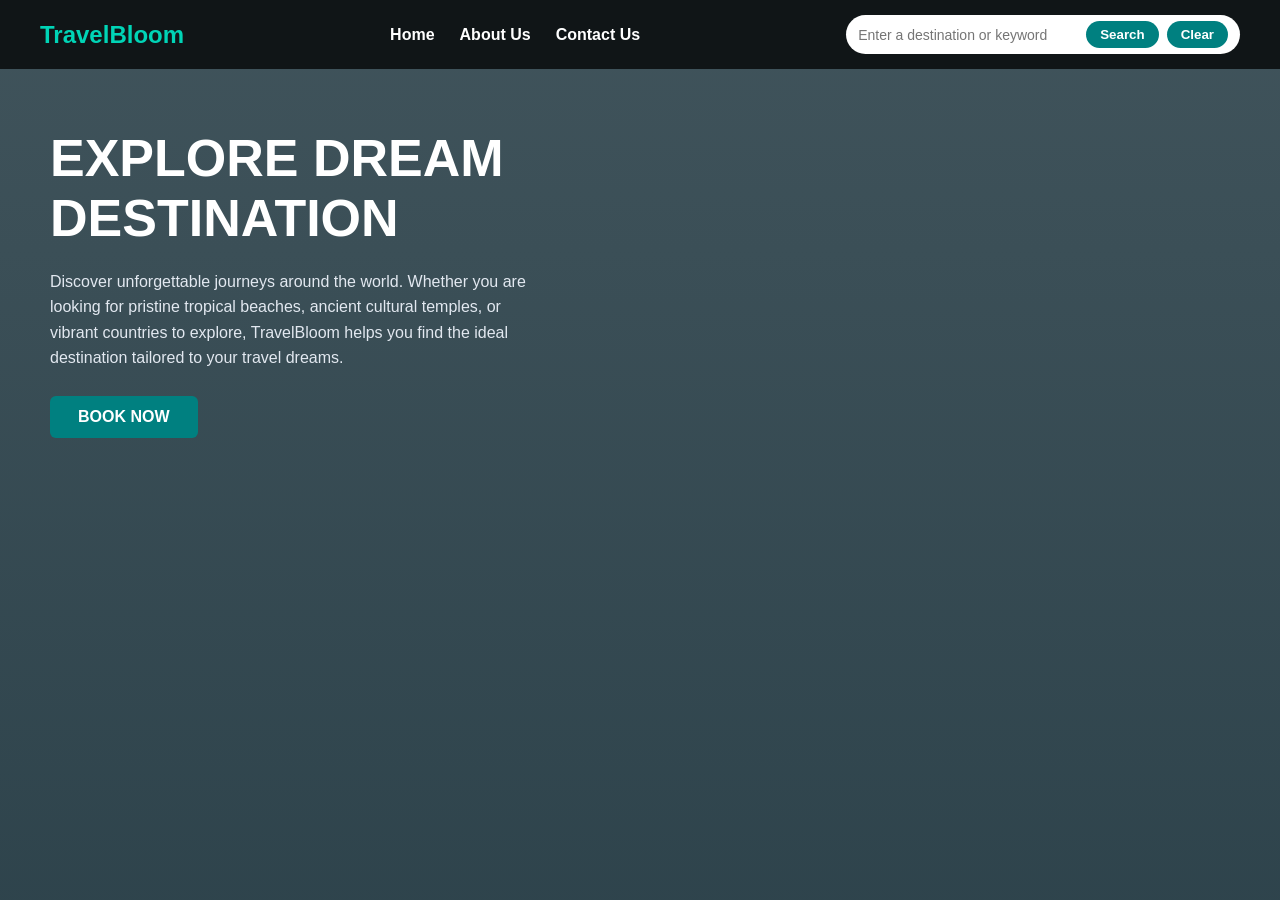
<file: index.html>
<!DOCTYPE html>
<html lang="en">
<head>
  <meta charset="UTF-8">
  <meta name="viewport" content="width=device-width, initial-scale=1.0">
  <title>TravelBloom - Travel Recommendation</title>
  <link rel="stylesheet" href="style.css">
</head>
<body>
  <nav class="navbar">
    <div class="logo">TravelBloom</div>
    <ul class="nav-links">
      <li><a href="index.html">Home</a></li>
      <li><a href="about.html">About Us</a></li>
      <li><a href="contact.html">Contact Us</a></li>
    </ul>
    <div class="search-container">
      <input type="text" id="searchInput" placeholder="Enter a destination or keyword">
      <button id="btnSearch">Search</button>
      <button id="btnClear">Clear</button>
    </div>
  </nav>

  <main class="hero">
    <div class="hero-content">
      <h1>EXPLORE DREAM DESTINATION</h1>
      <p>
        Discover unforgettable journeys around the world. Whether you are looking for pristine tropical beaches, ancient cultural temples, or vibrant countries to explore, TravelBloom helps you find the ideal destination tailored to your travel dreams.
      </p>
      <button class="book-btn">BOOK NOW</button>
    </div>
    <div id="resultsContainer" class="results-container"></div>
  </main>

  <script src="travel_recommendation.js"></script>
</body>
</html>
</file>
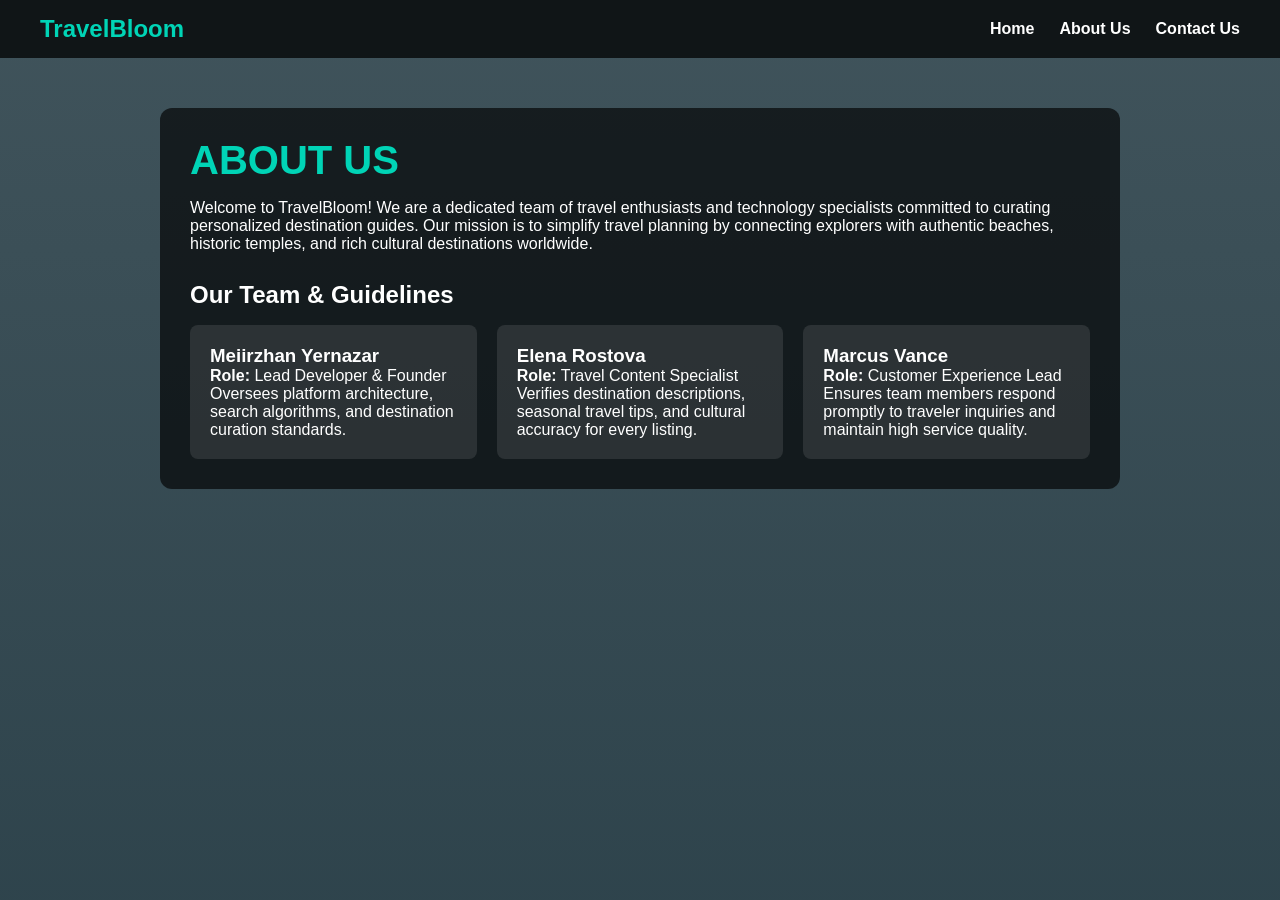
<file: about.html>
<!DOCTYPE html>
<html lang="en">
<head>
  <meta charset="UTF-8">
  <meta name="viewport" content="width=device-width, initial-scale=1.0">
  <title>About Us - TravelBloom</title>
  <link rel="stylesheet" href="style.css">
</head>
<body>
  <nav class="navbar">
    <div class="logo">TravelBloom</div>
    <ul class="nav-links">
      <li><a href="index.html">Home</a></li>
      <li><a href="about.html">About Us</a></li>
      <li><a href="contact.html">Contact Us</a></li>
    </ul>
  </nav>

  <section class="page-section">
    <h1>ABOUT US</h1>
    <p class="company-desc">
      Welcome to TravelBloom! We are a dedicated team of travel enthusiasts and technology specialists committed to curating personalized destination guides. Our mission is to simplify travel planning by connecting explorers with authentic beaches, historic temples, and rich cultural destinations worldwide.
    </p>

    <h2>Our Team & Guidelines</h2>
    <div class="team-grid">
      <div class="team-card">
        <h3>Meiirzhan Yernazar</h3>
        <p><strong>Role:</strong> Lead Developer & Founder</p>
        <p>Oversees platform architecture, search algorithms, and destination curation standards.</p>
      </div>
      <div class="team-card">
        <h3>Elena Rostova</h3>
        <p><strong>Role:</strong> Travel Content Specialist</p>
        <p>Verifies destination descriptions, seasonal travel tips, and cultural accuracy for every listing.</p>
      </div>
      <div class="team-card">
        <h3>Marcus Vance</h3>
        <p><strong>Role:</strong> Customer Experience Lead</p>
        <p>Ensures team members respond promptly to traveler inquiries and maintain high service quality.</p>
      </div>
    </div>
  </section>
</body>
</html>
</file>
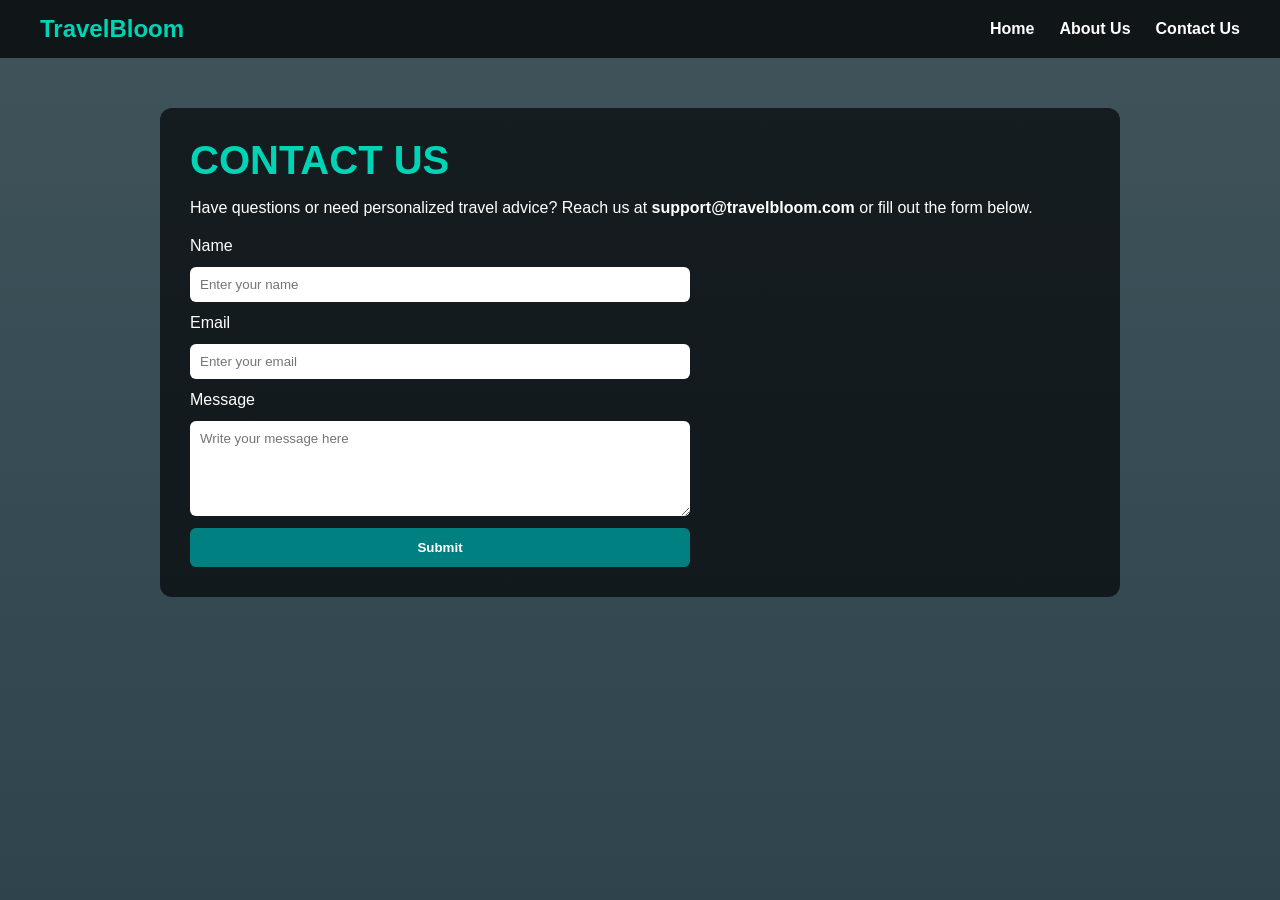
<file: contact.html>
<!DOCTYPE html>
<html lang="en">
<head>
  <meta charset="UTF-8">
  <meta name="viewport" content="width=device-width, initial-scale=1.0">
  <title>Contact Us - TravelBloom</title>
  <link rel="stylesheet" href="style.css">
</head>
<body>
  <nav class="navbar">
    <div class="logo">TravelBloom</div>
    <ul class="nav-links">
      <li><a href="index.html">Home</a></li>
      <li><a href="about.html">About Us</a></li>
      <li><a href="contact.html">Contact Us</a></li>
    </ul>
  </nav>

  <section class="page-section">
    <h1>CONTACT US</h1>
    <p>Have questions or need personalized travel advice? Reach us at <strong>support@travelbloom.com</strong> or fill out the form below.</p>

    <form class="contact-form" onsubmit="event.preventDefault(); alert('Thank you! Your message has been sent.');">
      <label for="name">Name</label>
      <input type="text" id="name" placeholder="Enter your name" required>

      <label for="email">Email</label>
      <input type="email" id="email" placeholder="Enter your email" required>

      <label for="message">Message</label>
      <textarea id="message" rows="5" placeholder="Write your message here" required></textarea>

      <button type="submit">Submit</button>
    </form>
  </section>
</body>
</html>
</file>
<file: style.css>
* { box-sizing: border-box; margin: 0; padding: 0; font-family: Arial, sans-serif; }
body { background: linear-gradient(rgba(10, 35, 45, 0.78), rgba(10, 35, 45, 0.85)), url('https://images.unsplash.com/photo-1507525428034-b723cf961d3e?auto=format&fit=crop&w=1600&q=80') center/cover fixed; color: #ffffff; min-height: 100vh; }
.navbar { display: flex; justify-content: space-between; align-items: center; background: rgba(0, 0, 0, 0.75); padding: 15px 40px; }
.logo { font-size: 24px; font-weight: bold; color: #00d4b6; }
.nav-links { list-style: none; display: flex; gap: 25px; }
.nav-links a { color: #ffffff; text-decoration: none; font-weight: bold; }
.nav-links a:hover { color: #00d4b6; }
.search-container { display: flex; gap: 8px; background: #ffffff; padding: 6px 12px; border-radius: 25px; }
.search-container input { border: none; outline: none; width: 220px; font-size: 14px; }
.search-container button { background: #008080; color: #ffffff; border: none; padding: 6px 14px; border-radius: 15px; cursor: pointer; font-weight: bold; }
.hero { display: flex; justify-content: space-between; padding: 60px 50px; gap: 40px; }
.hero-content { max-width: 500px; }
.hero-content h1 { font-size: 52px; line-height: 1.15; margin-bottom: 20px; }
.hero-content p { font-size: 16px; line-height: 1.6; margin-bottom: 25px; color: #e2e8f0; }
.book-btn { background: #008080; color: white; border: none; padding: 12px 28px; font-size: 16px; font-weight: bold; border-radius: 6px; cursor: pointer; }
.results-container {
  display: grid;
  grid-template-columns: repeat(2, 1fr);
  gap: 18px;
  max-width: 720px;
  width: 100%;
}

.result-card img {
  width: 100%;
  height: 170px;
  object-fit: cover;
}
.result-card img { width: 100%; height: 210px; object-fit: cover; }
.result-card-body { padding: 16px; }
.result-card-body h3 { margin-bottom: 8px; color: #006666; }
.result-card-body p { font-size: 14px; line-height: 1.5; margin-bottom: 12px; }
.visit-btn { background: #008080; color: #fff; border: none; padding: 8px 16px; border-radius: 5px; cursor: pointer; }
.page-section { max-width: 960px; margin: 50px auto; padding: 30px; background: rgba(0, 0, 0, 0.65); border-radius: 12px; }
.page-section h1 { font-size: 40px; margin-bottom: 16px; color: #00d4b6; }
.page-section h2 { margin: 28px 0 16px; }
.team-grid { display: grid; grid-template-columns: repeat(3, 1fr); gap: 20px; }
.team-card { background: rgba(255, 255, 255, 0.1); padding: 20px; border-radius: 8px; }
.contact-form { display: flex; flex-direction: column; gap: 12px; max-width: 500px; margin-top: 20px; }
.contact-form input, .contact-form textarea { padding: 10px; border-radius: 6px; border: none; }
.contact-form button { background: #008080; color: #fff; border: none; padding: 12px; border-radius: 6px; font-weight: bold; cursor: pointer; }
</file>
